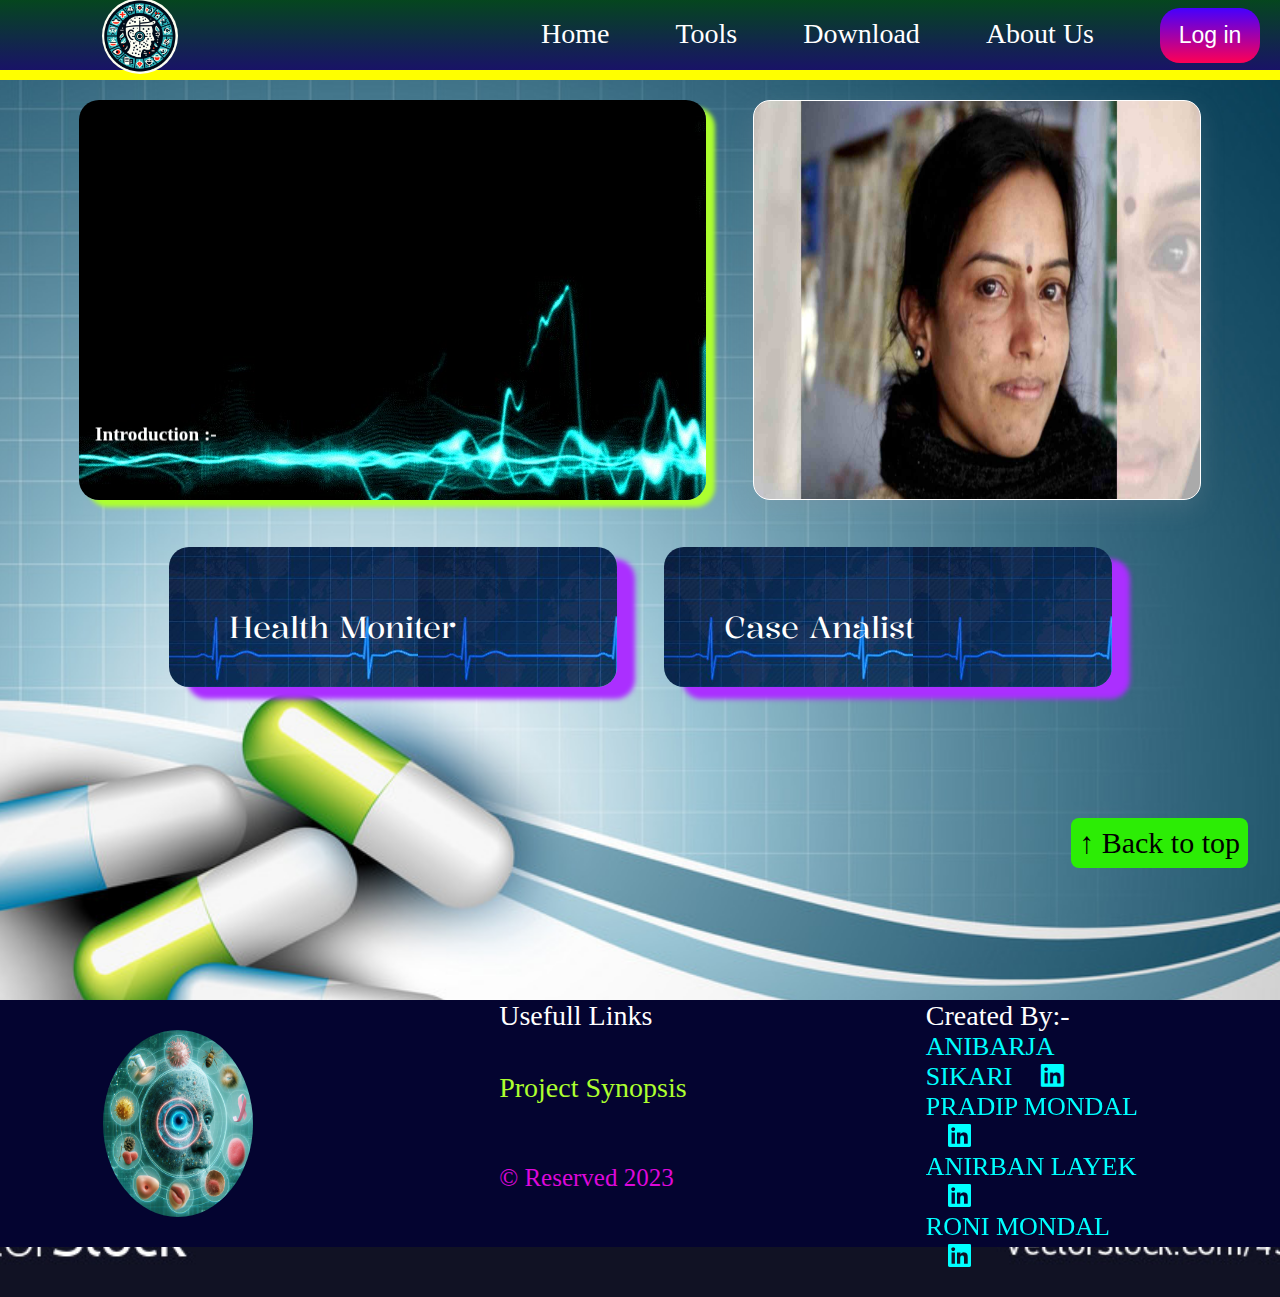
<file: index.html>
<!DOCTYPE html>
<html lang="en">
<head>
    <meta charset="UTF-8">
    <meta name="viewport" content="width=device-width, initial-scale=1.0">
    <title>Leprosy Case Detection</title>
    <link rel="stylesheet" href="style.css">
    <link rel="stylesheet" href="https://cdnjs.cloudflare.com/ajax/libs/font-awesome/6.5.1/css/all.min.css"/>
    <link rel="preconnect" href="https://fonts.googleapis.com">
<link rel="preconnect" href="https://fonts.gstatic.com" crossorigin>
<link href="https://fonts.googleapis.com/css2?family=Kalnia:wght@400;500;600;700&display=swap" rel="stylesheet">
</head>
<body>
    <div id="header">
    <nav class="navbar">
        <div class="logo"><img src="assets/images/logo.jpg" alt=""></div>
        <ul class="nav-links">
            <li><a href="#header">Home</a></li>
            <li><a href="#col2">Tools</a></li>
            <li><a href="#footer">Download</a></li>
            <li><a href="#footer">About us</a></li>
<button class="btn"><a href="login.html" target="_blank" href="login.css">Log in</a></button>
        </ul>
        <div class="menu-icon">&#9776;</div>
    </nav>


<div class="main-container">
    <div class="row">
        <div class="col1">
            <marquee width="90%" direction="up" height="90%" scrollamount="3">
<b><big>Introduction :-</big></b><br>

            Leprosy, also known as Hansen's disease, is one of the oldest diseases known to humankind, dating back
            to biblical times.
            Throughout history, leprosy has been shrouded in superstition, stigma, and fear, leading to
            discrimination and isolation of affected individuals.
            Despite significant progress in medical science, leprosy remains a global health concern, with over
            200,000 new cases reported annually.
            This project aims to leverage machine learning to improve early detection and prediction of the ultimate
            stage of leprosy, thereby enhancing patient care and reducing the associated stigma.<br><br>
            <big><b>Signs and symptoms :-</b></big><br>Common symptoms present in the different types of leprosy include a runny nose; dry scalp; eye problems; skin lesions; muscle weakness; reddish skin; smooth, shiny, diffuse thickening of facial skin, ear, and hand; loss of sensation in fingers and toes; thickening of peripheral nerves; a flat nose from destruction of nasal cartilages; and changes in phonation and other aspects of speech production. In addition, atrophy of the testes and impotence may occur.
            Leprosy can affect people in different ways. The average incubation period is five years. People may begin to notice symptoms within the first year or up to 20 years after infection. The first noticeable sign of leprosy is often the development of pale or pink coloured patches of skin that may be insensitive to temperature or pain. Patches of discolored skin are sometimes accompanied or preceded by nerve problems including numbness or tenderness in the hands or feet. Secondary infections (additional bacterial or viral infections) can result in tissue loss, causing fingers and toes to become shortened and deformed, as cartilage is absorbed into the body. A person's immune response differs depending on the form of leprosy.
            Approximately 30% of people affected with leprosy experience nerve damage. The nerve damage sustained is reversible when treated early, but becomes permanent when appropriate treatment is delayed by several months. Damage to nerves may cause loss of muscle function, leading to paralysis. It may also lead to sensation abnormalities or numbness, which may lead to additional infections, ulcerations, and joint deformities.<br><br>
            <big><b>History :-</b></big><br>
            Historical distributionUsing comparative genomics, in 2005, geneticists traced the origins and worldwide distribution of leprosy from East Africa or the Near East along human migration routes. They found four strains of M. leprae with specific regional locations:Monot et al. (2005) determined that leprosy originated in East Africa or the Near East and traveled with humans along their migration routes, including those of trade in goods and slaves. The four strains of M. leprae are based in specific geographic regions where each predominantly occurs strain 1 in Asia, the Pacific region, and East Africa;strain 2 in Ethiopia, Malawi, Nepal, north India, and New Caledonia;strain 3 in Europe, North Africa, and the Americas;strain 4 in West Africa and the Caribbean.This confirms the spread of the disease along the migration, colonisation, and slave trade routes taken from East Africa to India, West Africa to the New World, and from Africa into Europe and vice versa.Skeletal remains discovered in 2009 represent the oldest documented evidence for leprosy, dating to the 2nd millennium BC.Located at Balathal, Rajasthan, in northwest India, the discoverers suggest that, if the disease did migrate from Africa to India during the 3rd millennium BC "at a time when there was substantial interaction among the Indus Civilization, Mesopotamia, and Egypt, there needs to be additional skeletal and molecular evidence of leprosy in India and Africa to confirm the African origin of the disease".[105] A proven human case was verified by DNA taken from the shrouded remains of a man discovered by researchers from the Hebrew University of Jerusalem in a tomb next to the Old City of Jerusalem, Israel, dated by radiocarbon methods to the first half of the 1st century.[106]The oldest strains of leprosy known from Europe are from Great Chesterford in southeast England and dating back to AD 415-545. These findings suggest a different path for the spread of leprosy, meaning it may have originated in Western Eurasia. This study also indicates that there were more strains in Europe at the time than previously determined.<br><br>
            <big><b>Discovery and scientific progress :-</b></big><br>
            Literary attestation of leprosy is unclear because of the ambiguity of many early sources, including the Indian Atharvaveda and Kausika Sutra, the Egyptian Ebers papyrus, and the Hebrew Bible's various sections regarding signs of impurity (tzaraath).[108] Clearly leprotic symptoms are attested in the Indian doctor Sushruta's Compendium, originally dating to c. 600 BC but only surviving in emended texts no earlier than the 5th century. They were separately described by Hippocrates in 460 BC. However, Hansen's disease probably did not exist in Greece or the Middle East before the Common Era.In 1846, Francis Adams produced The Seven Books of Paulus Aegineta which included a commentary on all medical and surgical knowledge and descriptions and remedies to do with leprosy from the Romans, Greeks, and Arabs.Leprosy did not exist in the Americas before colonization by modern Europeans nor did it exist in Polynesia until the middle of the 19th century.Distribution of leprosy around the world in 1891The causative agent of leprosy, M. leprae, was discovered by Gerhard Armauer Hansen in Norway in 1873, making it the first bacterium to be identified as causing disease in humans.<br><br>
            <big><b>Treatment :-</b></big><br>
            The first effective treatment (promin) became available in the 1940s. In the 1950s, dapsone was introduced. The search for further effective antileprosy drugs led to the use of clofazimine and rifampicin in the 1960s and 1970s. Later, Indian scientist Shantaram Yawalkar and his colleagues formulated a combined therapy using rifampicin and dapsone, intended to mitigate bacterial resistance. Multi-drug therapy (MDT) combining all three drugs was first recommended by the WHO in 1981. These three antileprosy drugs are still used in the standard MDT regimens.Leprosy was once believed to be highly contagious and was treated with mercury, as was syphilis, which was first described in 1530. Many early cases thought to be leprosy could actually have been syphilis.Resistance has developed to initial treatment. Until the introduction of MDT in the early 1980s, leprosy could not be diagnosed and treated successfully within the community.Japan still has sanatoriums (although Japan's sanatoriums no longer have active leprosy cases, nor are survivors held in them by law).The importance of the nasal mucosa in the transmission of M. leprae was recognized as early as 1898 by Schäffer, in particular, that of the ulcerated mucosa.[124][verification needed] The mechanism of plantar ulceration in leprosy and its treatment was first described by Ernest W. Price.<br><br> </marquee>
        </div>
        
        <div class="imgslider">

        </div>
        <div id="col2">
            <a href="">Health Moniter</a>
        </div>
        <div class="col3">
            <a href="">Case Analist</a>
        </div>
    </div>



</div>
<a href="#" class="back-to-top">
    <span class="material-icons"> &uarr; Back to top</span>
</a>

<div id="footer">
    <div class="boxs">
        <div class="box">
            <img src="assets/images/OIGS.jpg" alt="">
        </div>

        <div class="box">
            
            <ul>
                <li><a href="">Usefull Links</a></li>
                <li class="gap"><a href="Synopsis Leprosy Project.pdf" id="pdf">Project Synopsis</a></li>

                <li><p id="copy">&copy; Reserved 2023</p></li>
            </ul>


        </div>
        <div class="box">
            <ul>
        <li><a href="">Created By:-</a></li>
            <li><a href="https://in.linkedin.com/in/anibarjasikari" class="idx" target="_blank" >ANIBARJA SIKARI <i class="fa-brands fa-linkedin fa-beat"></i></a></li>
            <li><a href="https://www.linkedin.com/in/pradip-mondal-4b8756215?utm_source=share&utm_campaign=share_via&utm_content=profile&utm_medium=android_app"class="idx" target="_blank" >PRADIP MONDAL<i class="fa-brands fa-linkedin fa-beat"></i></a></li>
            <li><a href="https://in.linkedin.com/in/anirban-layek-1bb89b220"class="idx" target="_blank" >ANIRBAN LAYEK<i class="fa-brands fa-linkedin fa-beat"></i></a></li>
            <li><a href="https://in.linkedin.com/in/roni-mondal-0717402a5"class="idx" target="_blank" >RONI MONDAL<i class="fa-brands fa-linkedin fa-beat"></i></a></li>
          </ul>

    </div>
    
</div>






















    <script src="script.js"></script>
</body>
</html>
</file>
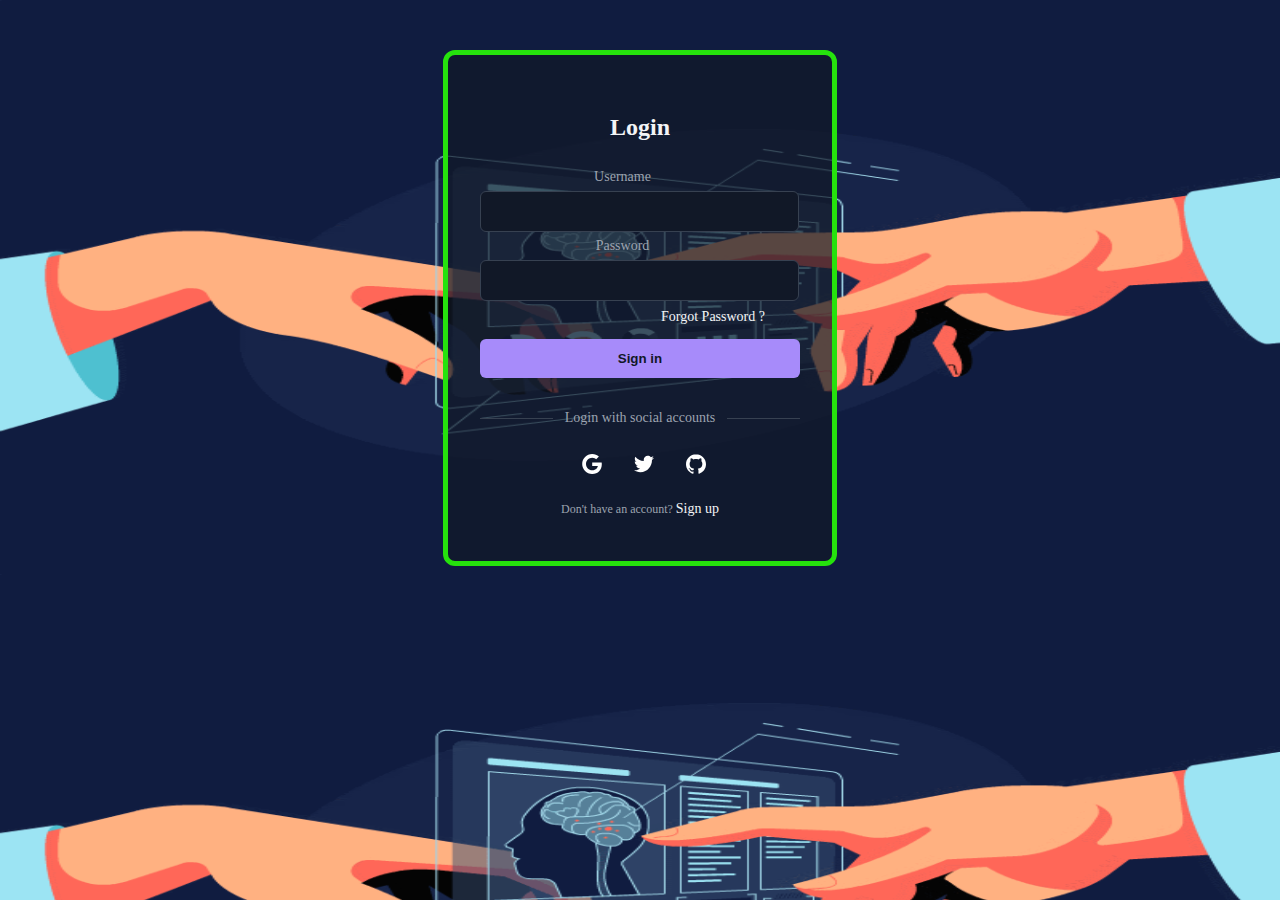
<file: login.html>
<!DOCTYPE html>
<html lang="en">
<head>
    <meta charset="UTF-8">
    <meta http-equiv="X-UA-Compatible" content="IE=edge">
    <meta name="viewport" content="width=device-width, initial-scale=1.0">
    <link rel="StyleSheet" href="login.css">
    <title>login page</title>
</head>
<body>
    <center>
        <div class="form-container">
            <p class="title">Login</p>
            <form class="form">
                <div class="input-group">
                    <label for="username">Username</label>
                    <input type="text" name="username" id="username" placeholder="" required>
                    <p id="err1" style="display: none;"></p>
                </div>
                <div class="input-group">
                    <label for="password">Password</label>
                    <input type="password" name="password" id="password" placeholder="" required>
                    <p id="err2" style="display: none;">Enter a valid password</p>
                    <div class="forgot">
                        <a rel="noopener noreferrer" href="#">Forgot Password ?</a>
                    </div>
                </div>
                <button class="sign">Sign in</button>
            </form>
            <div class="social-message">
                <div class="line"></div>
                <p class="message">Login with social accounts</p>
                <div class="line"></div>
            </div>
            <div class="social-icons">
                <button aria-label="Log in with Google" class="icon">
                    <svg xmlns="http://www.w3.org/2000/svg" viewBox="0 0 32 32" class="w-5 h-5 fill-current">
                        <path d="M16.318 13.714v5.484h9.078c-0.37 2.354-2.745 6.901-9.078 6.901-5.458 0-9.917-4.521-9.917-10.099s4.458-10.099 9.917-10.099c3.109 0 5.193 1.318 6.38 2.464l4.339-4.182c-2.786-2.599-6.396-4.182-10.719-4.182-8.844 0-16 7.151-16 16s7.156 16 16 16c9.234 0 15.365-6.49 15.365-15.635 0-1.052-0.115-1.854-0.255-2.651z"></path>
                    </svg>
                </button>
                <button aria-label="Log in with Twitter" class="icon">
                    <svg xmlns="http://www.w3.org/2000/svg" viewBox="0 0 32 32" class="w-5 h-5 fill-current">
                        <path d="M31.937 6.093c-1.177 0.516-2.437 0.871-3.765 1.032 1.355-0.813 2.391-2.099 2.885-3.631-1.271 0.74-2.677 1.276-4.172 1.579-1.192-1.276-2.896-2.079-4.787-2.079-3.625 0-6.563 2.937-6.563 6.557 0 0.521 0.063 1.021 0.172 1.495-5.453-0.255-10.287-2.875-13.52-6.833-0.568 0.964-0.891 2.084-0.891 3.303 0 2.281 1.161 4.281 2.916 5.457-1.073-0.031-2.083-0.328-2.968-0.817v0.079c0 3.181 2.26 5.833 5.26 6.437-0.547 0.145-1.131 0.229-1.724 0.229-0.421 0-0.823-0.041-1.224-0.115 0.844 2.604 3.26 4.5 6.14 4.557-2.239 1.755-5.077 2.801-8.135 2.801-0.521 0-1.041-0.025-1.563-0.088 2.917 1.86 6.36 2.948 10.079 2.948 12.067 0 18.661-9.995 18.661-18.651 0-0.276 0-0.557-0.021-0.839 1.287-0.917 2.401-2.079 3.281-3.396z"></path>
                    </svg>
                </button>
                <button aria-label="Log in with GitHub" class="icon">
                    <svg xmlns="http://www.w3.org/2000/svg" viewBox="0 0 32 32" class="w-5 h-5 fill-current">
                        <path d="M16 0.396c-8.839 0-16 7.167-16 16 0 7.073 4.584 13.068 10.937 15.183 0.803 0.151 1.093-0.344 1.093-0.772 0-0.38-0.009-1.385-0.015-2.719-4.453 0.964-5.391-2.151-5.391-2.151-0.729-1.844-1.781-2.339-1.781-2.339-1.448-0.989 0.115-0.968 0.115-0.968 1.604 0.109 2.448 1.645 2.448 1.645 1.427 2.448 3.744 1.74 4.661 1.328 0.14-1.031 0.557-1.74 1.011-2.135-3.552-0.401-7.287-1.776-7.287-7.907 0-1.751 0.62-3.177 1.645-4.297-0.177-0.401-0.719-2.031 0.141-4.235 0 0 1.339-0.427 4.4 1.641 1.281-0.355 2.641-0.532 4-0.541 1.36 0.009 2.719 0.187 4 0.541 3.043-2.068 4.381-1.641 4.381-1.641 0.859 2.204 0.317 3.833 0.161 4.235 1.015 1.12 1.635 2.547 1.635 4.297 0 6.145-3.74 7.5-7.296 7.891 0.556 0.479 1.077 1.464 1.077 2.959 0 2.14-0.020 3.864-0.020 4.385 0 0.416 0.28 0.916 1.104 0.755 6.4-2.093 10.979-8.093 10.979-15.156 0-8.833-7.161-16-16-16z"></path>
                    </svg>
                </button>
            </div>
            <p class="signup">Don't have an account?
                <a rel="noopener noreferrer" href="#" class="">Sign up</a>
            </p>
        </div>
    </center>
</body>
</html>
</file>
<file: style.css>
*{
      margin: 0;
    padding: 0;
    box-sizing: border-box;
}

/* html {
    scroll-behavior: smooth;
} */
#header{
    height: 100%;
    width: 100vw;
    
    }
body{
    overflow-x:hidden;  
    background-image: url(assets/images/4582933.jpg);
   background-repeat: no-repeat; 
   background-position: center;
   background-size: cover; 
    }
.navbar {
    height: 80px;
    width: 100%;
    display: flex;
    justify-content: space-between;
    align-items: center;
    color: #fff;
    padding: 10px 20px;
    background: linear-gradient(#05461e,#191367);
    border-bottom: 10px solid yellow;
    position: sticky;
    top: 0;
    z-index: 10;
}

.logo {
    margin-top: 6px;
    margin-left: 82px;
  }


.logo img{
    height: 76px;
    border-radius: 50%;
}

ul li {
    display: inline-block;
    margin-right: 62px;
}

ul li a {
    text-decoration: none;
    text-transform: capitalize;
    color: #ffff;
    font-size: 28px;
    position: relative;
    font-family: 'Kaushan Script', cursive;

}

ul li a::after {
    content: '';
    width: 0;
    height: 3px;
    background: #ff004f;
    position: absolute;
    left: 0;
    bottom: -6px;
    transition: 0.5s;
}

ul li a:hover {
    color: yellow;
}

ul li a:hover::after {
    width: 100%;
}

.btn{
    outline: none;
    background: none;
    border: none;
    padding: 14px;
    background: linear-gradient(#40f,#ff0054);
    border-radius: 20px;
    width: 100px;
}
.btn a{
    text-decoration: none;
    color: white;
    font-size: 23px;
}

.menu-icon {
    display: none;
}


.main-container{
    height: 100vh;
    width: 100%;
}
.row{
    display: flex;
    justify-content: center;
    align-items: center;
    flex-wrap: wrap;
    gap: 47px;
    margin-top: 20px;
}
.col1{
    height: 400px;
    width: 49%;
    background-image: url(assets/images/bg.jpg);
    color: white;
    padding: 16px;
    border-radius: 20px;
    box-shadow: 9px 7px 4px greenyellow;
}


.imgslider{
    height: 400px;
    width: 35%;
    border: 1px solid white;
background-image: url("assets/images/pics.jpg");
background-size: 100% 100%;
box-shadow: rgba(149,157,165,0.2)0px 8px 24px;
animation: changeImage 20s linear infinite;
border-radius: 17px;
}
@keyframes changeImage {
15%{
    background-image: url("assets/images/pic6.png");
}
25%{
    background-image: url("assets/images/pic5.png");
}
50%{
    background-image: url("assets/images/pic7.png");
}
75%{
    background-image: url("assets/images/pic1.png");
}
100%{
    background-image: url("assets/images/pic2.png");
}


}
#col2{
    height: 140px;
    width: 35%;
    background-image: url(assets/images/bt.jpg);
    background-size: contain;
    padding: 60px;
    border-radius: 20px;
    box-shadow: 18px 12px 5px #ab2fff;;
}
#col2 a{
    text-decoration: none;
    color: white;
    font-family: 'Kalnia', serif;
    font-size: 30px;
}
.col3 a{
    text-decoration: none;
    color: white;
    font-family: 'Kalnia', serif;
    font-size: 30px;
}

.col3{
    height: 140px;
    width: 35%;
    background-image: url(assets/images/bt.jpg);
    background-size: contain;
    
    padding: 60px;
    border-radius: 20px;
    box-shadow: 18px 12px 5px #ab2fff;;
}
#footer{

}
#copy{
    margin-top: 60px;
    font-size: 25px;
    color: rgb(221, 8, 218);
}


.boxs{
    display: flex;
    justify-content: space-around;
    background-color: rgb(4, 4, 48);
    margin-bottom: 50px;
    height: 247px;
    
}
.gap{
    margin-top: 40px;
}
.box{
    display: flex;
    flex-basis: 22%;
color: white;
flex-wrap: wrap;
}

#pdf{
    text-decoration: none;
    color: greenyellow;
}
.idx{
    color: aqua;
    font-size: 26px;
}
.box img{
    width: 150px;
    border-radius: 50%;
    margin: 30px;
}
.fa-brands{
    margin-left: 22px;
   
}
.back-to-top {
	position: fixed;
	bottom: 2rem;
	right: 2rem;
	display: inline-flex;
	align-items: center;
	justify-content: center;
	background-color: #2ced05;
	border-radius: 0.5rem;
	padding: 0.5rem;
	text-decoration: none;
	transition: 0.2s ease-out;
	}
	
	.back-to-top span {
	color: #000000;
	font-size: 30px;
	transition: 0.2s ease-out;
	}
	
	.back-to-top:hover {
	background-color: #e20e27;
	}
	.back-to-top:hover span {
	transform: translateY(-4px);
	}







@media screen and (max-width:640px) {
    body{
        overflow-x: hidden;
    }

        .nav-links {
            display: none;
            flex-direction: column;
            position: absolute;
            top: 72px;
            left: 204px;
            width: 46%;
            background-color: #f00;;
            text-align: center;
            z-index: 1;
            
        }
        .btn{
            margin-left: 10px;
        }

        .nav-links.active {
            display: flex;
        }

        .menu-icon {
            display: block;
            cursor: pointer;
        }
        #col2 a,.col3 a{
            font-size: 18px;
        }

        .box img {
            width: 56px;
            border-radius: 50%;
            height: 76px;
          }
          .box ul li a{
            font-size: 15px;
          }
          ul{
            padding: 0px;
          }


    }
</file>
<file: login.css>
body{
  background-image:url(assets/images/reg.gif);
  background-size: 100% 100%;
}
.form-container {
    margin-top: 50px;
    width: 320px;
    border: 5px solid #26e20d;
    border-radius: 0.75rem;
    background-color: rgb(17, 24, 39 ,0.7);
    padding: 2rem;
    color: rgba(243, 244, 246, 1);
  }
  
  .title {
    text-align: center;
    font-size: 1.5rem;
    line-height: 2rem;
    font-weight: 700;
  }
  
  .form {
    margin-top: 1.5rem;
  }
  
  .input-group {
    margin-top: 0.25rem;
    font-size: 0.875rem;
    line-height: 1.25rem;
    padding-right: 35px;
  }
  
  .input-group label {
    display: block;
    color: rgba(156, 163, 175, 1);
    margin-bottom: 4px;
  }
  
  .input-group input {
    width: 100%;
    border-radius: 0.375rem;
    border: 1px solid rgba(55, 65, 81, 1);
    outline: 0;
    background-color: rgba(17, 24, 39, 1);
    padding: 0.75rem 1rem;
    color: rgba(243, 244, 246, 1);
  }
  
  .input-group input:focus {
    border-color: rgba(167, 139, 250);
  }
  
  .forgot {
    display: flex;
    justify-content: flex-end;
    font-size: 0.75rem;
    line-height: 1rem;
    color: rgba(156, 163, 175,1);
    margin: 8px 0 14px 0;
  }
  
  .forgot a,.signup a {
    color: rgba(243, 244, 246, 1);
    text-decoration: none;
    font-size: 14px;
  }
  
  .forgot a:hover, .signup a:hover {
    text-decoration: underline rgba(167, 139, 250, 1);
  }
  
  .sign {
    display: block;
    width: 100%;
    background-color: rgba(167, 139, 250, 1);
    padding: 0.75rem;
    text-align: center;
    color: rgba(17, 24, 39, 1);
    border: none;
    border-radius: 0.375rem;
    font-weight: 600;
    cursor: pointer;
  }
  
  .social-message {
    display: flex;
    align-items: center;
    padding-top: 1rem;
  }
  
  .line {
    height: 1px;
    flex: 1 1 0%;
    background-color: rgba(55, 65, 81, 1);
  }
  
  .social-message .message {
    padding-left: 0.75rem;
    padding-right: 0.75rem;
    font-size: 0.875rem;
    line-height: 1.25rem;
    color: rgba(156, 163, 175, 1);
  }
  
  .social-icons {
    display: flex;
    justify-content: center;
  }
  
  .social-icons .icon {
    border-radius: 0.125rem;
    padding: 0.75rem;
    border: none;
    background-color: transparent;
    margin-left: 8px;
  }
  
  .social-icons .icon svg {
    height: 1.25rem;
    width: 1.25rem;
    fill: #fff;
  }
  
  .signup {
    text-align: center;
    font-size: 0.75rem;
    line-height: 1rem;
    color: rgba(156, 163, 175, 1);
  }
  #req1{
    height: 20px;
    width: 20px;
    background-color: aqua;
    padding-top: 10px;
    padding-left: 20px;
    
  }


  
@media screen and (max-width:640px) {
  .form-container {
    margin-top: 50px;
    width: 211px;
  }

}
</file>
